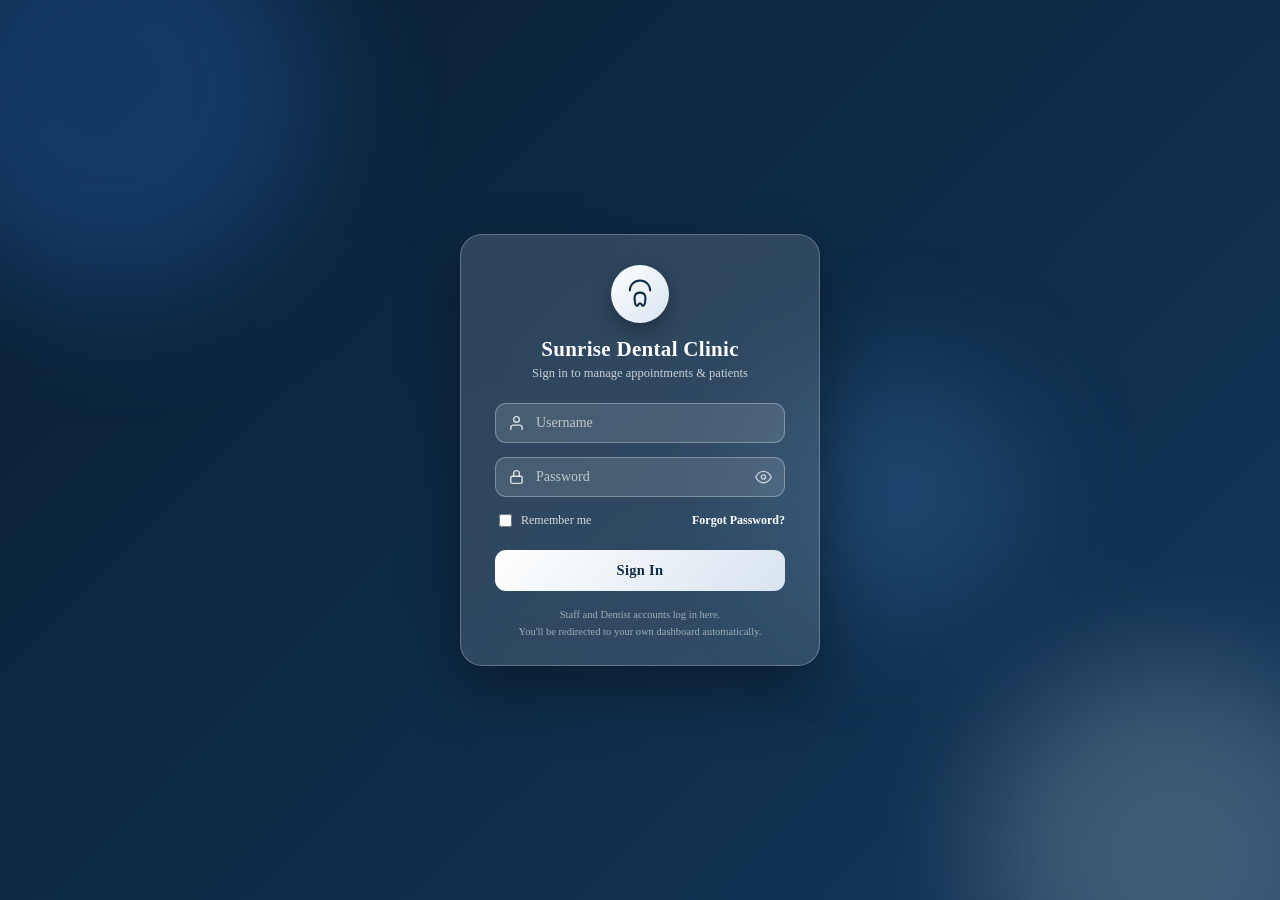
<file: Sunrise_Dental_UI/target/Sunrise_Dental_UI-1.0-SNAPSHOT/index.html>
<!DOCTYPE html>
<html lang="en">
<head>
    <meta charset="UTF-8">
    <title>Sunrise Dental Clinic - Login</title>
    <link rel="stylesheet" href="Assets/Css/login.css">
    <script src="Assets/JS/index.js" defer></script>
</head>
<body>

    <div class="bg-anim">
        <span class="blob b1"></span>
        <span class="blob b2"></span>
        <span class="blob b3"></span>
    </div>

    <div class="center-wrap">
        <div class="login-box">

            <div class="logo-badge">
                <svg width="34" height="34" viewBox="0 0 100 100" fill="none" xmlns="http://www.w3.org/2000/svg">
                    <path d="M20 40 A30 30 0 0 1 80 40" stroke="#0d2b47" stroke-width="6" fill="none" stroke-linecap="round"/>
                    <path d="M50 46 C34 46 32 58 35 74 C37 85 42 89 46 80 C48 76 52 76 54 80 C58 89 63 85 65 74 C68 58 66 46 50 46 Z"
                          fill="none" stroke="#0d2b47" stroke-width="6" stroke-linejoin="round"/>
                </svg>
            </div>

            <h2>Sunrise Dental Clinic</h2>
            <p class="subtitle">Sign in to manage appointments &amp; patients</p>

            <div class="error-msg" id="error-msg">Invalid username or password!</div>

            <form id="login-form">
                <div class="input-wrap">
                    <span class="input-icon">
                        <svg viewBox="0 0 24 24" width="17" height="17" fill="none" stroke="currentColor" stroke-width="2" stroke-linecap="round" stroke-linejoin="round">
                            <path d="M20 21v-2a4 4 0 0 0-4-4H8a4 4 0 0 0-4 4v2"/>
                            <circle cx="12" cy="7" r="4"/>
                        </svg>
                    </span>
                    <input type="text" id="username" name="username" placeholder="Username" required>
                </div>

                <div class="input-wrap">
                    <span class="input-icon">
                        <svg viewBox="0 0 24 24" width="17" height="17" fill="none" stroke="currentColor" stroke-width="2" stroke-linecap="round" stroke-linejoin="round">
                            <rect x="4" y="11" width="16" height="10" rx="2"/>
                            <path d="M8 11V7a4 4 0 0 1 8 0v4"/>
                        </svg>
                    </span>
                    <input type="password" id="password" name="password" placeholder="Password" required>
                    <span class="toggle-eye" id="toggle-eye">
                        <svg viewBox="0 0 24 24" width="17" height="17" fill="none" stroke="currentColor" stroke-width="2" stroke-linecap="round" stroke-linejoin="round">
                            <path d="M1 12s4-8 11-8 11 8 11 8-4 8-11 8-11-8-11-8Z"/>
                            <circle cx="12" cy="12" r="3"/>
                        </svg>
                    </span>
                </div>

                <div class="row-between">
                    <label class="remember">
                        <input type="checkbox" id="remember-me"> Remember me
                    </label>
                    <a href="#" class="forgot-link" id="forgot-link">Forgot Password?</a>
                </div>

                <button type="submit" id="login-btn">
                    <span>Sign In</span>
                </button>
            </form>

            <div class="hint">
                Staff and Dentist accounts log in here.<br>
                You'll be redirected to your own dashboard automatically.
            </div>
        </div>
    </div>

</body>
</html>
</file>
<file: Sunrise_Dental_UI/target/Sunrise_Dental_UI-1.0-SNAPSHOT/Assets/Css/login.css>
* { box-sizing: border-box; }

html, body {
    margin: 0;
    height: 100%;
    font-family: Cambria;
    overflow: hidden;
}

body {
    background: linear-gradient(135deg, #0a1f33 0%, #0d2b47 50%, #14395c 100%);
    position: relative;
    min-height: 100vh;
}

/* ---------------- Animated background blobs ---------------- */
.bg-anim {
    position: fixed;
    inset: 0;
    overflow: hidden;
    z-index: 0;
}

.blob {
    position: absolute;
    border-radius: 50%;
    filter: blur(60px);
    opacity: 0.55;
}

.b1 {
    width: 420px; height: 420px;
    background: #1d4e89;
    top: -120px; left: -100px;
    animation: float1 12s ease-in-out infinite;
}

.b2 {
    width: 380px; height: 380px;
    background: #ffffff;
    bottom: -140px; right: -80px;
    opacity: 0.18;
    animation: float2 14s ease-in-out infinite;
}

.b3 {
    width: 260px; height: 260px;
    background: #3a6ea5;
    top: 40%; left: 60%;
    opacity: 0.35;
    animation: float3 16s ease-in-out infinite;
}

@keyframes float1 {
    0%, 100% { transform: translate(0, 0); }
    50% { transform: translate(40px, 50px); }
}
@keyframes float2 {
    0%, 100% { transform: translate(0, 0); }
    50% { transform: translate(-50px, -30px); }
}
@keyframes float3 {
    0%, 100% { transform: translate(0, 0) scale(1); }
    50% { transform: translate(-30px, 40px) scale(1.15); }
}

/* ---------------- Center wrap ---------------- */
.center-wrap {
    position: relative;
    z-index: 1;
    min-height: 100vh;
    display: flex;
    align-items: center;
    justify-content: center;
    padding: 20px;
}

/* ---------------- Glass card ---------------- */
.login-box {
    background: rgba(255, 255, 255, 0.14);
    backdrop-filter: blur(22px);
    -webkit-backdrop-filter: blur(22px);
    border: 1px solid rgba(255, 255, 255, 0.25);
    border-radius: 22px;
    padding: 30px 34px 24px;
    width: 360px;
    max-width: 92vw;
    box-shadow: 0 25px 60px rgba(0, 0, 0, 0.35);
    text-align: center;
    animation: rise .5s ease;
}

@keyframes rise {
    from { opacity: 0; transform: translateY(18px); }
    to { opacity: 1; transform: translateY(0); }
}

.logo-badge {
    width: 58px;
    height: 58px;
    border-radius: 50%;
    background: linear-gradient(135deg, #ffffff, #d8e4f0);
    display: flex;
    align-items: center;
    justify-content: center;
    margin: 0 auto 14px;
    box-shadow: 0 8px 20px rgba(0, 0, 0, 0.3);
}

.login-box h2 {
    color: #ffffff;
    margin: 0 0 4px;
    font-size: 21px;
    font-weight: 700;
    letter-spacing: 0.3px;
}

.login-box p.subtitle {
    color: rgba(255, 255, 255, 0.75);
    font-size: 12.5px;
    margin: 0 0 22px;
}

.input-wrap {
    position: relative;
    margin-bottom: 14px;
    text-align: left;
}

.input-wrap input {
    width: 100%;
    padding: 11px 14px 11px 40px;
    border: 1px solid rgba(255, 255, 255, 0.3);
    border-radius: 11px;
    font-size: 14px;
    background: rgba(255, 255, 255, 0.12);
    color: #ffffff;
    font-family: inherit;
}

.input-wrap input::placeholder {
    color: rgba(255, 255, 255, 0.65);
}

.input-wrap input:focus {
    outline: none;
    border-color: #ffffff;
    background: rgba(255, 255, 255, 0.2);
    box-shadow: 0 0 0 3px rgba(255, 255, 255, 0.15);
}

.input-icon {
    position: absolute;
    left: 13px;
    top: 50%;
    transform: translateY(-50%);
    color: rgba(255, 255, 255, 0.8);
    display: flex;
    align-items: center;
    pointer-events: none;
}

.toggle-eye {
    position: absolute;
    right: 13px;
    top: 50%;
    transform: translateY(-50%);
    color: rgba(255, 255, 255, 0.7);
    cursor: pointer;
    display: flex;
    align-items: center;
}

.toggle-eye:hover { color: #ffffff; }

.row-between {
    display: flex;
    justify-content: space-between;
    align-items: center;
    margin-bottom: 20px;
    font-size: 12px;
}

.remember {
    display: flex;
    align-items: center;
    gap: 6px;
    color: rgba(255, 255, 255, 0.8);
    font-weight: 400;
    cursor: pointer;
}

.remember input { accent-color: #ffffff; }

.forgot-link {
    color: #ffffff;
    text-decoration: none;
    font-weight: 600;
}

.forgot-link:hover { text-decoration: underline; }

.login-box button {
    width: 100%;
    padding: 12px;
    background: linear-gradient(135deg, #ffffff, #d8e4f0);
    color: #0d2b47;
    border: none;
    border-radius: 11px;
    font-size: 14.5px;
    font-weight: 700;
    letter-spacing: 0.3px;
    cursor: pointer;
    font-family: inherit;
    display: flex;
    align-items: center;
    justify-content: center;
    gap: 8px;
    transition: transform .12s, box-shadow .15s;
}

.login-box button:hover {
    box-shadow: 0 10px 24px rgba(255, 255, 255, 0.25);
    transform: translateY(-1px);
}

.login-box button:active { transform: translateY(0); }

.login-box button:disabled {
    background: rgba(255, 255, 255, 0.3);
    color: rgba(255,255,255,0.6);
    cursor: not-allowed;
    box-shadow: none;
}

.error-msg {
    background: rgba(211, 47, 47, 0.2);
    border: 1px solid rgba(211, 47, 47, 0.4);
    color: #ffd7d7;
    padding: 8px 12px;
    border-radius: 9px;
    font-size: 12.5px;
    margin-bottom: 14px;
    text-align: center;
    display: none;
}

.hint {
    margin-top: 16px;
    font-size: 10.5px;
    color: rgba(255, 255, 255, 0.55);
    text-align: center;
    line-height: 1.6;
}

@media (max-width: 420px) {
    .login-box { padding: 26px 22px 20px; }
}
</file>
